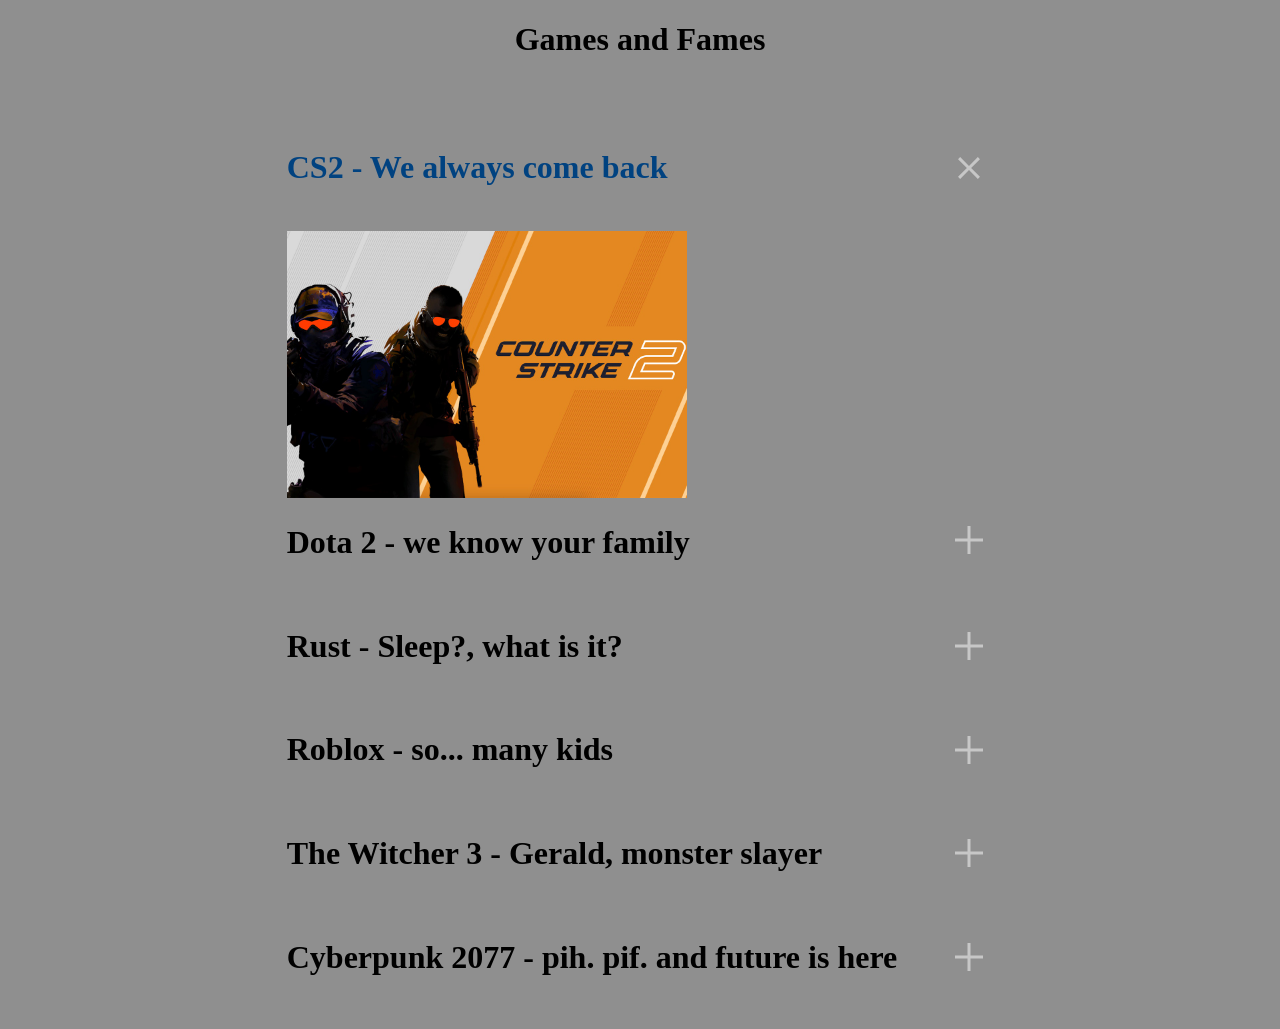
<file: WEB 3-4/index.html>
<!DOCTYPE html>
<html>
<head>
    <title>Just Games, Like Games</title>
    <meta charset='utf-8'>
	<meta name='viewport' content='width=device-width, initial-scale=1.0'>
    <link rel="stylesheet" href="style.css">
    <link rel="stylesheet" href="normalize.css">
</head>
    <body>
        <div class="centering">
            <h1>Games and Fames</h1>
        </div>
        <div class="wrapper">
            <div class="accordion">
                <div class="container">
                    <div class="content">
                        <form>
                            <input type="radio" id="record1" name="options" value="record1" checked>
                            <label for="record1" class="accordion-item">
                                <div class="item_top">
                                    <h1 class="item_title">CS2 - We always come back</h1>
                                    <div class="item_icon">
                                        <img src="img/plus.svg" alt="plus" class="plus-icon"/>
                                    </div>
                                </div>
                                
                                <div class="box">
                                    <div class="item_image">
                                        <img src="img/cs2.jpg" />
                                    </div>
                                </div>
                            </label>
                            
                            <input type="radio" id="option2" name="options" value="option2">
                            <label for="option2" class="accordion-item">
                                <div class="item_top">
                                    <h1 class="item_title">Dota 2 - we know your family</h1>
                                    <div class="item_icon">
                                        <a href=''><img src="img/plus.svg" alt="plus" class="plus-icon"/></a>
                                    </div>
                                </div>
                                
                                <div class="box">
                                    <div class="item_image">
                                        <img src="img/dota2.jpg" />
                                    </div>
                                </div>
                            </label>

                            <input type="radio" id="option3" name="options" value="option3">
                            <label for="option3" class="accordion-item">
                                <div class="item_top">
                                    <h1 class="item_title">Rust - Sleep?, what is it?</h1>
                                    <div class="item_icon">
                                        <img src="img/plus.svg" alt="plus" class="plus-icon"/>
                                    </div>
                                </div>
                                
                                <div class="box">
                                    <div class="item_image">
                                        <img src="img/rust.jpg" />
                                    </div>
                                </div>
                            </label>

                            <input type="radio" id="option4" name="options" value="option4">
                            <label for="option4" class="accordion-item">
                                <div class="item_top">
                                    <h1 class="item_title">Roblox - so... many kids</h1>
                                    <div class="item_icon">
                                        <img src="img/plus.svg" alt="plus" class="plus-icon"/>
                                    </div>
                                </div>
                                
                                <div class="box">
                                    <div class="item_image">
                                        <img src="img/roblox.jpg" />
                                    </div>
                                </div>
                            </label>
                            <input type="radio" id="option5" name="options" value="option5">
                            <label for="option5" class="accordion-item">
                                <div class="item_top">
                                    <h1 class="item_title">The Witcher 3 - Gerald, monster slayer</h1>
                                    <div class="item_icon">
                                        <img src="img/plus.svg" alt="plus" class="plus-icon"/>
                                    </div>
                                </div>
                                
                                <div class="box">
                                    <div class="item_image">
                                        <img src="img/thewitcher3.jpg" />
                                    </div>
                                </div>
                            </label>
                            <input type="radio" id="option6" name="options" value="option6">
                            <label for="option6" class="accordion-item">
                                <div class="item_top">
                                    <h1 class="item_title">Cyberpunk 2077 - pih. pif. and future is here</h1>
                                    <div class="item_icon">
                                        <img src="img/plus.svg" alt="plus" class="plus-icon"/>
                                    </div>
                                </div>
                                
                                <div class="box">
                                    <div class="item_image">
                                        <img src="img/cyberpunk2077.jpg" />
                                    </div>
                                </div>
                            </label>
                    </div>
                </div>
            </div>
        </div>
    </body>
</html>
</file>
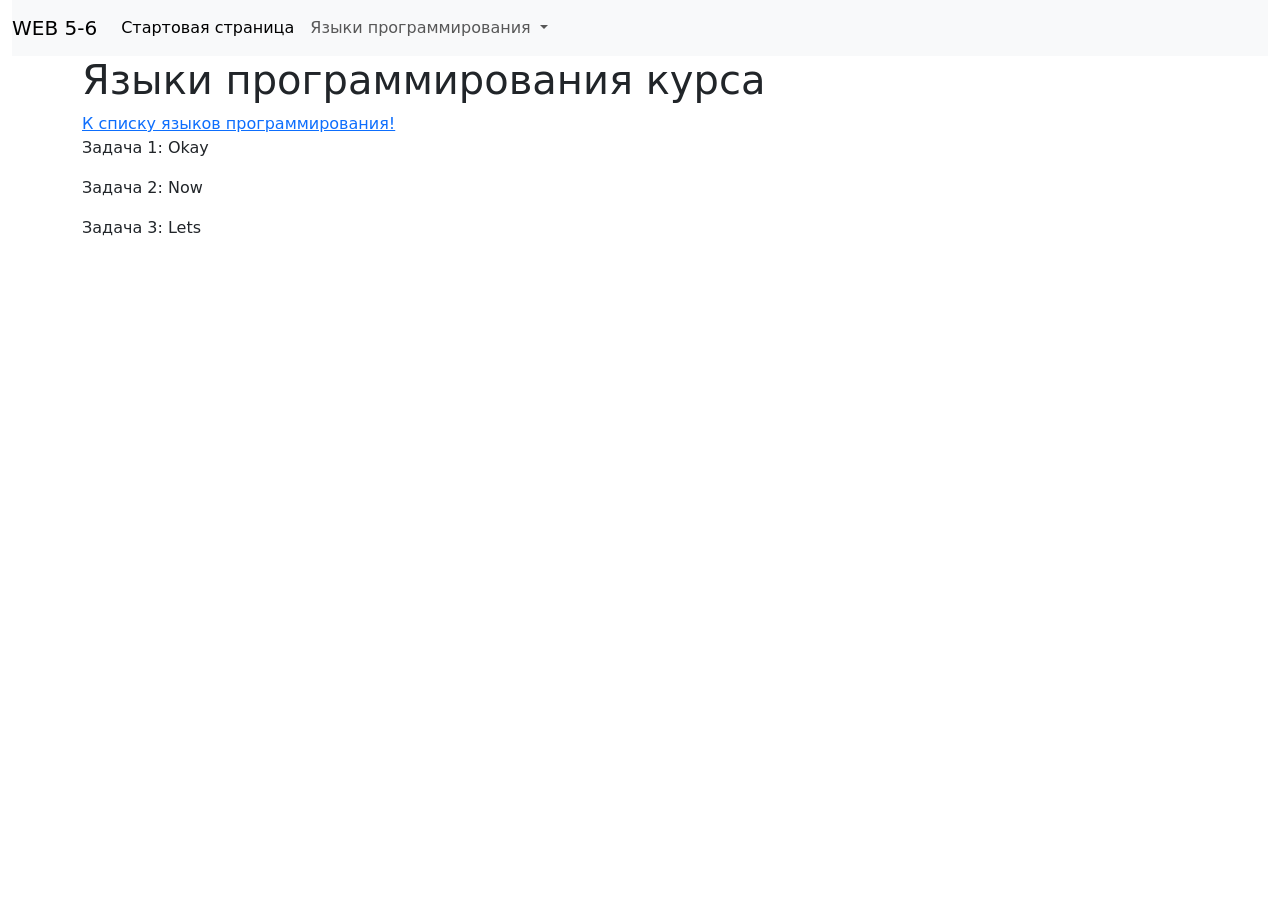
<file: WEB 5-6/index.html>
<!doctype html>
<html lang="ru">
    <head>
        <meta charset="utf-8">
        <meta name="viewport" content="width=device-width, initial-scale=1">
        <title>Лабораторная работа 5-6</title>
        <link href="css/bootstrap.min.css" rel="stylesheet">
    </head>
    <body>
        
            <div class="container-fluid">
            <nav class="navbar navbar-expand-lg bg-body-tertiary">
                <a class="navbar-brand" href="index.html">WEB 5-6</a>
                
                <button class="navbar-toggler" type="button" data-bs-toggle="collapse" data-bs-target="#navbarSupportedContent" aria-controls="navbarSupportedContent" aria-expanded="false" aria-label="Toggle navigation">
                <span class="navbar-toggler-icon"></span>
                </button>
                <div class="collapse navbar-collapse" id="navbarSupportedContent">
                <ul class="navbar-nav me-auto mb-2 mb-lg-0">
                    <li class="nav-item">
                    <a class="nav-link active" aria-current="page" href="index.html">Стартовая страница</a>
                    </li>

                    <li class="nav-item dropdown">
                    <a class="nav-link dropdown-toggle" href="languages.html" role="button" data-bs-toggle="dropdown" aria-expanded="false">
                        Языки программирования
                    </a>
                    <ul class="dropdown-menu">
                        <li><a class="dropdown-item" href="langs/html-lang.html">HTML</a></li>

                        <li><hr class="dropdown-divider"></li>

                        <li><a class="dropdown-item" href="langs/css-lang.html">CSS</a></li>

                        <li><hr class="dropdown-divider"></li>
                        
                        <li><a class="dropdown-item" href="langs/kotlin-lang.html">Kotlin</a></li>
                    </ul>
                    </li>
                </ul>
                </div>
            </div>
        </nav>
        </div> 

        <div class="container">
            <h1>Языки программирования курса</h1>
            
            <a href="languages.html">К списку языков программирования!</a>
            <p>Задача 1: Okay</p>

            <p>Задача 2: Now</p>

            <p>Задача 3: Lets</p>

        <script src="js/bootstrap.bundle.min.js"></script>
    </body>
</html>
</file>
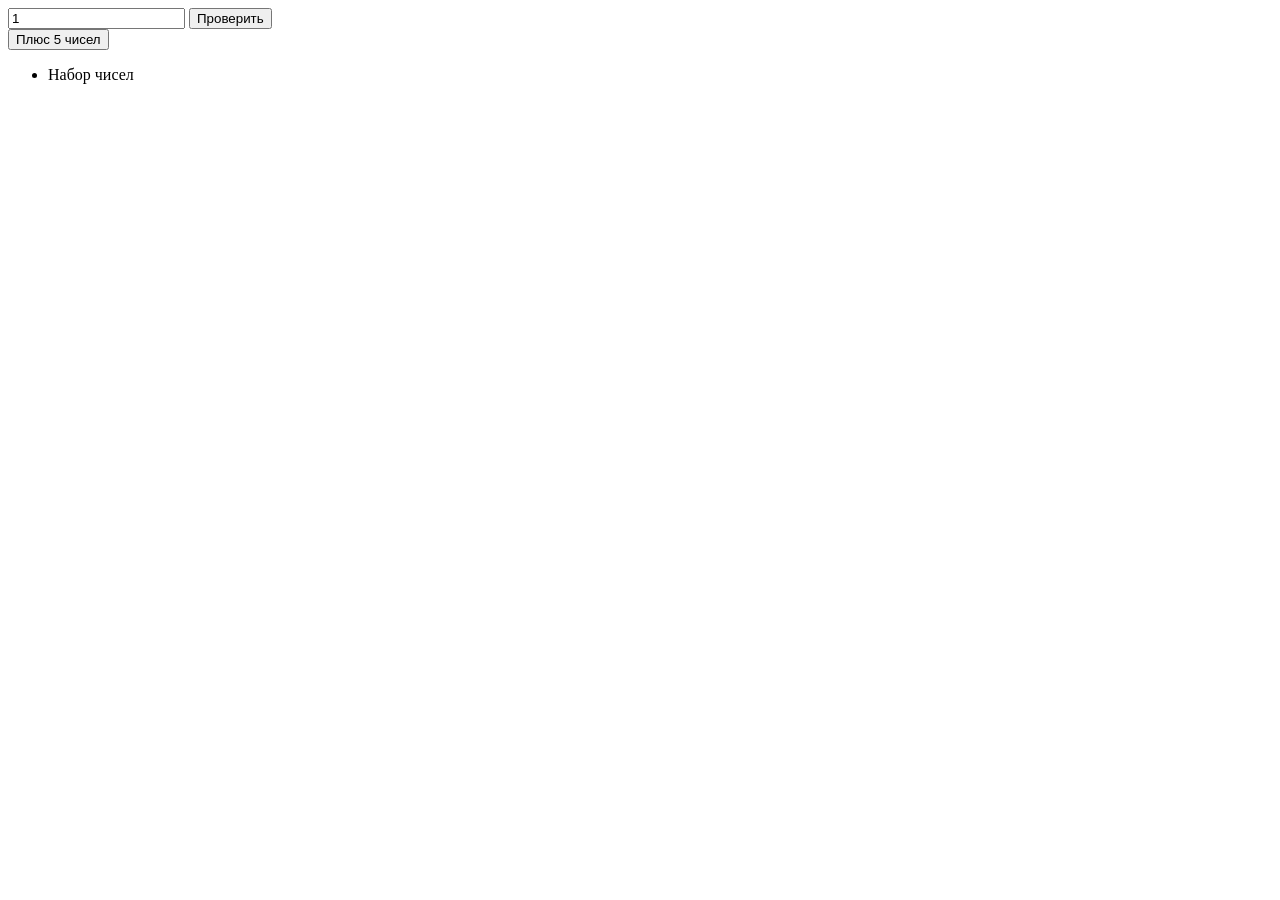
<file: Web 8/index.html>
<!DOCTYPE html>
<html lang="en">
<head>
    <meta charset="UTF-8">
    <meta name="viewport" content="width=device-width, initial-scale=1.0">
    <title>Lab 1</title>
</head>
<body>
    <!-- Ваш код будет здесь -->
     <form>
        <input type="number" id="userInput" value="1">
        <input type="button" value="Проверить" onclick="Even('userInput')">
     </form>

     <button onclick="generate_list('user_list', 5)">Плюс 5 чисел</button>
     <ul id="user_list">
        <li>Набор чисел</li>
     </ul>
    <script src="script.js"></script>
</body>
</html>
</file>
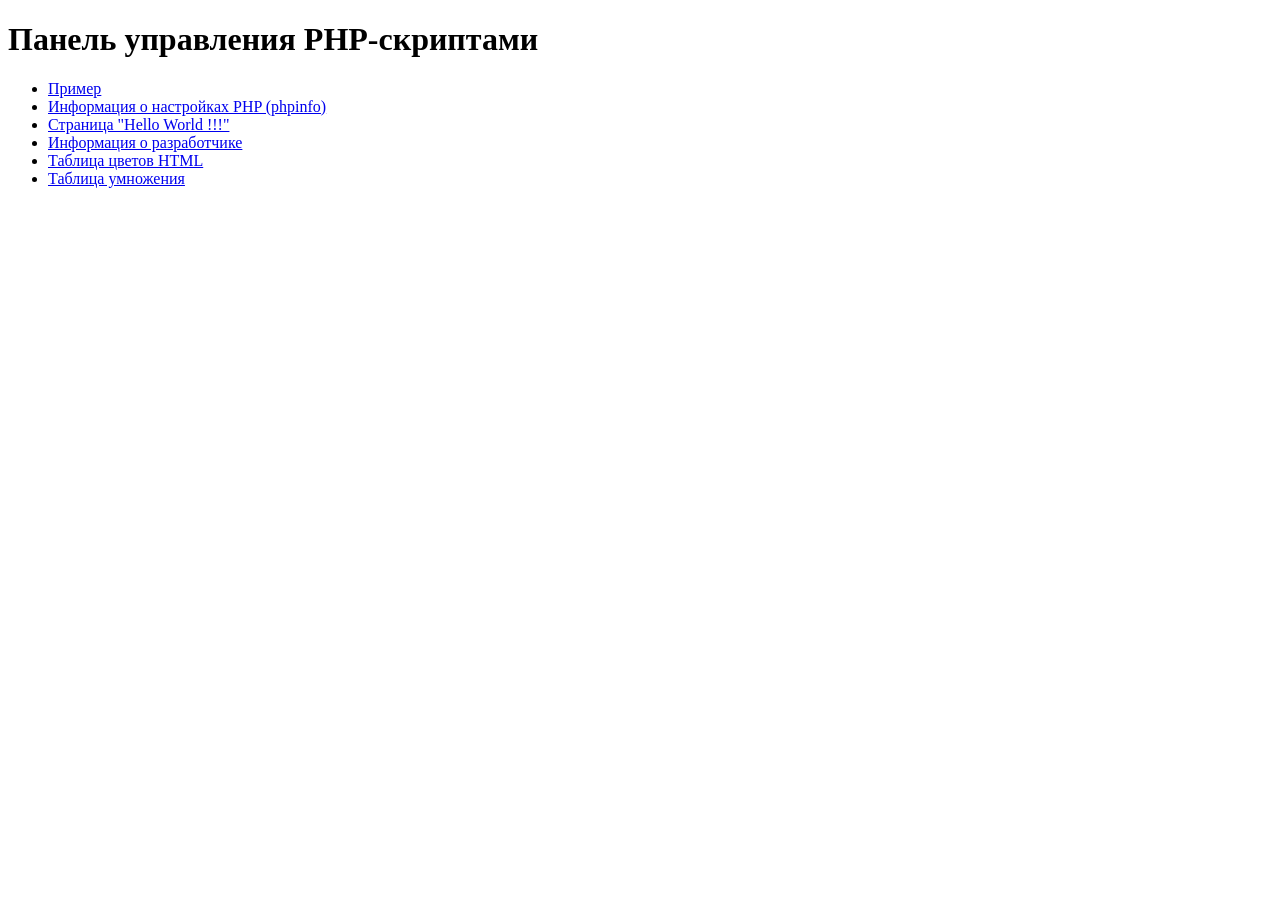
<file: WEB 9-10/php/index.html>
<!DOCTYPE html>
<html lang="ru">
<head>
    <meta charset="UTF-8">
    <meta name="viewport" content="width=device-width, initial-scale=1.0">
    <title>Лабораторная работа №9-10</title>
</head>
<body>
<h1>Панель управления PHP-скриптами</h1>
<ul>
    <li><a href="example.php">Пример</a></li>
    <li><a href="phpinfo.php">Информация о настройках PHP (phpinfo)</a></li>
    <li><a href="hello.php">Страница "Hello World !!!"</a></li>
    <li><a href="author.php">Информация о разработчике</a></li>
    <li><a href="colors.php">Таблица цветов HTML</a></li>
    <li><a href="table.php">Таблица умножения</a></li>
</ul>
</body>
</html>
</file>
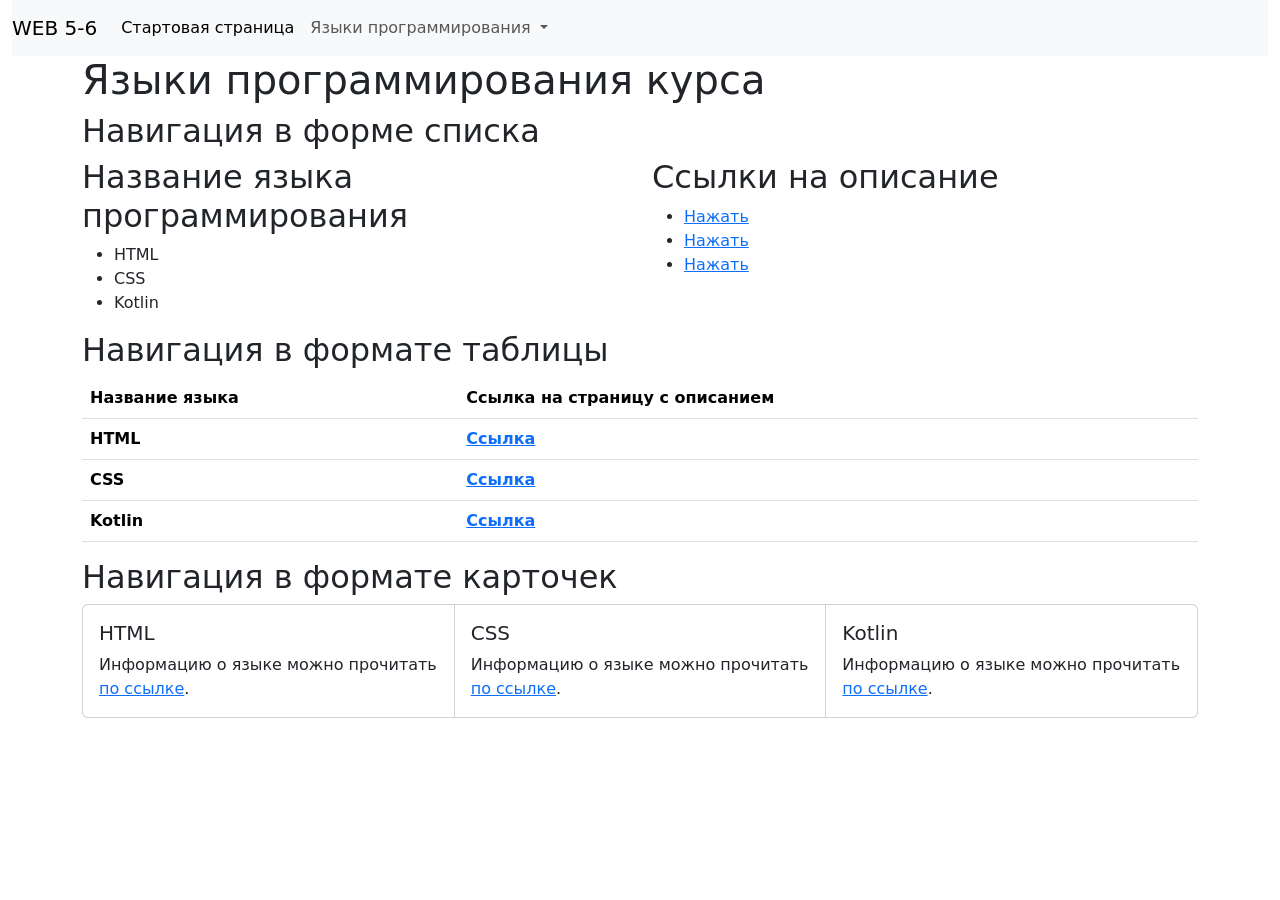
<file: WEB 5-6/languages.html>
<!doctype html>
<html lang="ru">
    <head>
        <meta charset="utf-8">
        <meta name="viewport" content="width=device-width, initial-scale=1">
        <title>Лабораторная работа 5-6</title>
        <link href="css/bootstrap.min.css" rel="stylesheet">
    </head>
    <body>
        
            <div class="container-fluid">
            <nav class="navbar navbar-expand-lg bg-body-tertiary">
                <a class="navbar-brand" href="index.html">WEB 5-6</a>
                
                <button class="navbar-toggler" type="button" data-bs-toggle="collapse" data-bs-target="#navbarSupportedContent" aria-controls="navbarSupportedContent" aria-expanded="false" aria-label="Toggle navigation">
                <span class="navbar-toggler-icon"></span>
                </button>
                <div class="collapse navbar-collapse" id="navbarSupportedContent">
                <ul class="navbar-nav me-auto mb-2 mb-lg-0">
                    <li class="nav-item">
                    <a class="nav-link active" aria-current="page" href="index.html">Стартовая страница</a>
                    </li>

                    <li class="nav-item dropdown">
                    <a class="nav-link dropdown-toggle" href="languages.html" role="button" data-bs-toggle="dropdown" aria-expanded="false">
                        Языки программирования
                    </a>
                    <ul class="dropdown-menu">
                        <li><a class="dropdown-item" href="langs/html-lang.html">HTML</a></li>

                        <li><hr class="dropdown-divider"></li>

                        <li><a class="dropdown-item" href="langs/css-lang.html">CSS</a></li>

                        <li><hr class="dropdown-divider"></li>
                        
                        <li><a class="dropdown-item" href="langs/kotlin-lang.html">Kotlin</a></li>
                    </ul>
                    </li>
                </ul>
                </div>
            </div>
        </nav>
        </div> 

        <div class="container">
            <h1>Языки программирования курса</h1>
                <h2>Навигация в форме списка</h2>

                <div class="row">
                    <div class="col">
                        <h2>Название языка программирования</h2>
                        <ul>
                            <li>HTML</li>
                            <li>CSS</li>
                            <li>Kotlin</li>
                        </ul>
                    </div>
                    <div class="col">
                        <h2>Ссылки на описание</h2>
                        <ul>
                            <li><a href='langs/html-lang.html'>Нажать</a></li>
                            <li><a href='langs/css-lang.html'>Нажать</a></li>
                            <li><a href='langs/kotlin-lang.html'>Нажать</a></li>
                        </ul>
                    </div>
                </div>

                <h2>Навигация в формате таблицы</h2>
                <table class="table">
                    <thread>
                        <tr>
                            <th scope="col">Название языка</th>
                            <th scope="col">Ссылка на страницу с описанием</th>
                        </tr>
                    </thread>
                    <tbody>
                        <tr>
                            <th>HTML</th>
                            <th>
                                <a href="./langs/html-lang.html">Ссылка</a>
                            </th>
                        </tr>
                    </tbody>
                    <tbody>
                        <tr>
                            <th>CSS</th>
                            <th>
                                <a href="./langs/css-lang.html">Ссылка</a>
                            </th>
                        </tr>
                    </tbody>
                    <tbody>
                        <tr>
                            <th>Kotlin</th>
                            <th>
                                <a href="./langs/kotlin-lang.html">Ссылка</a>
                            </th>
                        </tr>
                    </tbody>
                </table>
            <h2>Навигация в формате карточек</h2>
            <div class="card-group">
                <div class="card">

                    <div class="card-body">
                        <h5 class="card-title">HTML</h5>
                        <p class="card-text">Информацию о языке можно прочитать <a href=langs/html-lang.html>по ссылке</a>.</p>
                    </div>
                </div>

                <div class="card">
                    <div class="card-body">
                        <h5 class="card-title">CSS</h5>
                        <p class="card-text">Информацию о языке можно прочитать <a href=langs/css-lang.html>по ссылке</a>.</p>
                    </div>
                </div>
                <div class="card">
                    <div class="card-body">
                        <h5 class="card-title">Kotlin</h5>
                        <p class="card-text">Информацию о языке можно прочитать <a href=langs/kotlin-lang.html>по ссылке</a>.</p>
                    </div>
                </div>
            </div>
        </div>
        <script src="js/bootstrap.bundle.min.js"></script>
    </body>
</html>
</file>
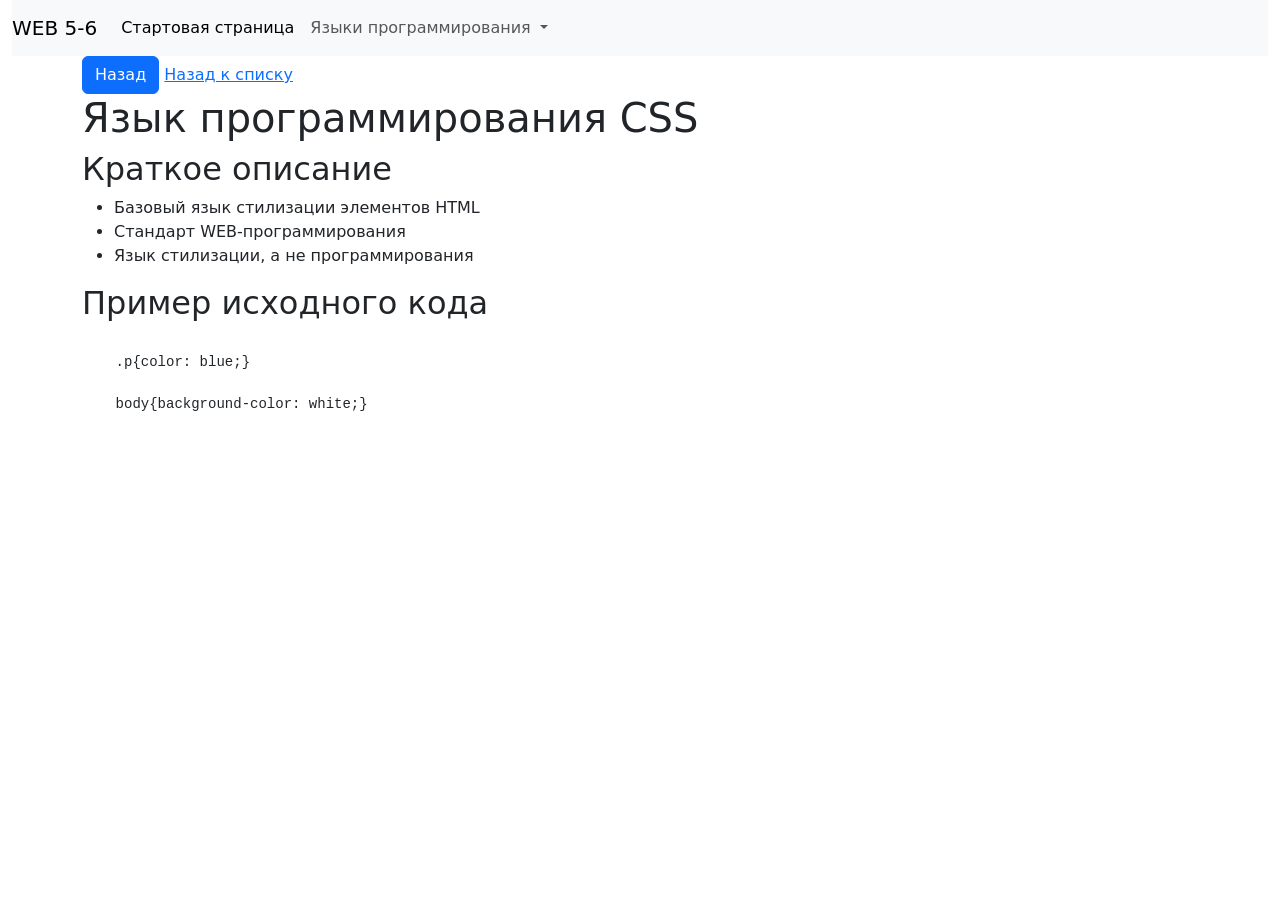
<file: WEB 5-6/langs/css-lang.html>
<!doctype html>
<html lang="ru">
    <head>
        <meta charset="utf-8">
        <meta name="viewport" content="width=device-width, initial-scale=1">
        <title>Лабораторная работа 5-6</title>
        <link href="../css/bootstrap.min.css" rel="stylesheet">
    </head>
    <body>
         <div class="container-fluid">
            <nav class="navbar navbar-expand-lg bg-body-tertiary">
                <a class="navbar-brand" href="../index.html">WEB 5-6</a>
                
                <button class="navbar-toggler" type="button" data-bs-toggle="collapse" data-bs-target="#navbarSupportedContent" aria-controls="navbarSupportedContent" aria-expanded="false" aria-label="Toggle navigation">
                <span class="navbar-toggler-icon"></span>
                </button>
                <div class="collapse navbar-collapse" id="navbarSupportedContent">
                <ul class="navbar-nav me-auto mb-2 mb-lg-0">
                    <li class="nav-item">
                        <a class="nav-link active" aria-current="page" href="../index.html">Стартовая страница</a>
                    </li>


                    <li class="nav-item dropdown">
                    <a class="nav-link dropdown-toggle" href="../languages.html" role="button" data-bs-toggle="dropdown" aria-expanded="false">
                        Языки программирования
                    </a>
                    <ul class="dropdown-menu">
                        <li><a class="dropdown-item" href="html-lang.html">HTML</a></li>

                        <li><hr class="dropdown-divider"></li>

                        <li><a class="dropdown-item" href="css-lang.html">CSS</a></li>

                        <li><hr class="dropdown-divider"></li>
                        
                        <li><a class="dropdown-item" href="kotlin-lang.html">Kotlin</a></li>
                    </ul>
                    </li>
                </ul>
                </div>
            </div>
        </nav>
        </div> 

        <div class="container">
            <a class="btn btn-primary" href="../index.html" role="button">Назад</a>
            <a href="../languages.html">Назад к списку</a>

            <h1>Язык программирования CSS</h1>

            <h2>Краткое описание</h2>
            <ul>
                <li>Базовый язык стилизации элементов HTML</li>
                <li>Стандарт WEB-программирования</li>
                <li>Язык стилизации, а не программирования</li>
            </ul>

            <h2>Пример исходного кода</h2>
            <pre>
                <code>
    .p{color: blue;}

    body{background-color: white;}

                </code>
            </pre>
        </div>
        <script src="../js/bootstrap.bundle.min.js"></script>
    </body>
</html>
</file>
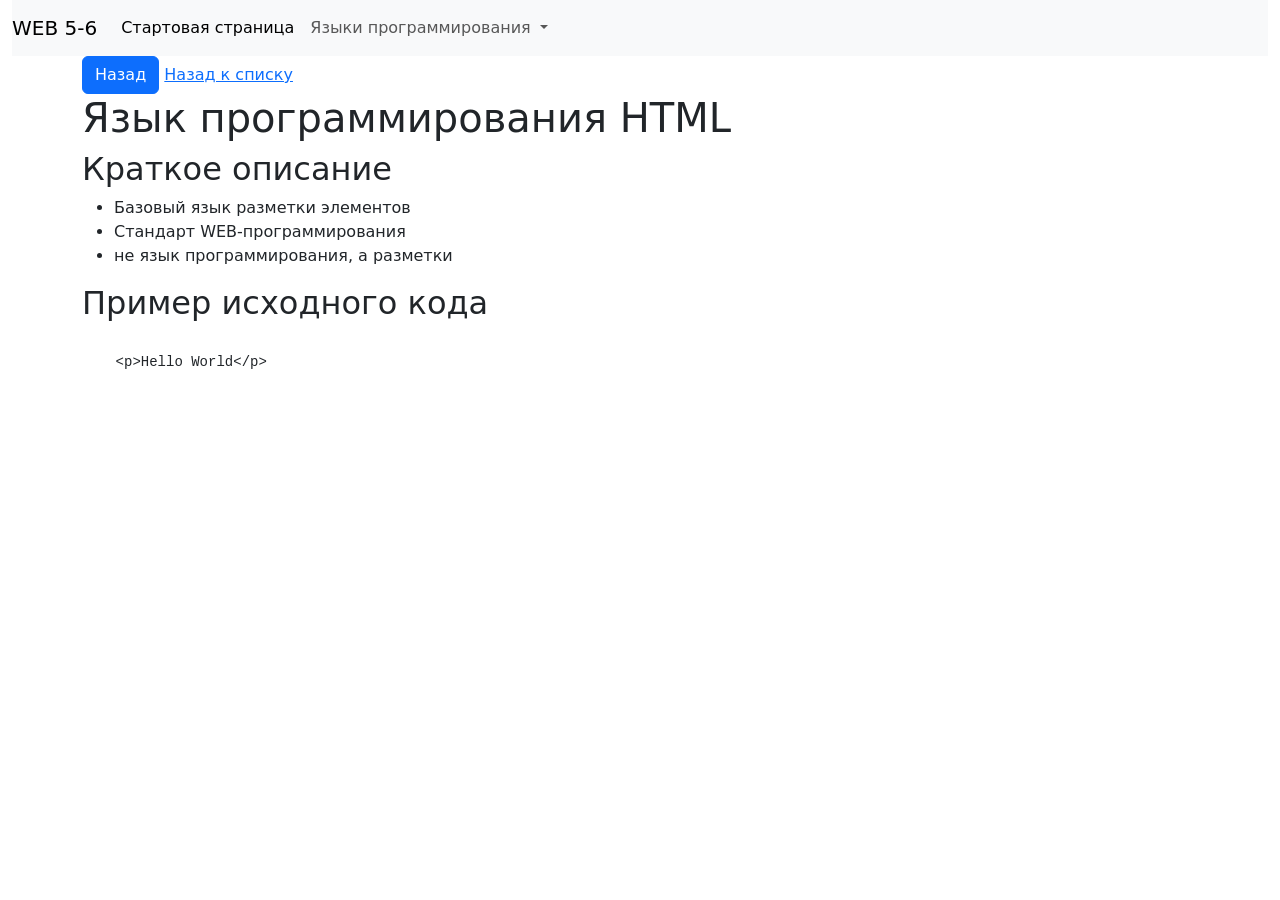
<file: WEB 5-6/langs/html-lang.html>
<!doctype html>
<html lang="ru">
    <head>
        <meta charset="utf-8">
        <meta name="viewport" content="width=device-width, initial-scale=1">
        <title>Лабораторная работа 5-6</title>
        <link href="../css/bootstrap.min.css" rel="stylesheet">
    </head>
    <body>
         <div class="container-fluid">
            <nav class="navbar navbar-expand-lg bg-body-tertiary">
                <a class="navbar-brand" href="../index.html">WEB 5-6</a>
                
                <button class="navbar-toggler" type="button" data-bs-toggle="collapse" data-bs-target="#navbarSupportedContent" aria-controls="navbarSupportedContent" aria-expanded="false" aria-label="Toggle navigation">
                <span class="navbar-toggler-icon"></span>
                </button>
                <div class="collapse navbar-collapse" id="navbarSupportedContent">
                <ul class="navbar-nav me-auto mb-2 mb-lg-0">
                    <li class="nav-item">
                        <a class="nav-link active" aria-current="page" href="../index.html">Стартовая страница</a>
                    </li>


                    <li class="nav-item dropdown">
                    <a class="nav-link dropdown-toggle" href="../languages.html" role="button" data-bs-toggle="dropdown" aria-expanded="false">
                        Языки программирования
                    </a>
                    <ul class="dropdown-menu">
                        <li><a class="dropdown-item" href="html-lang.html">HTML</a></li>

                        <li><hr class="dropdown-divider"></li>

                        <li><a class="dropdown-item" href="css-lang.html">CSS</a></li>

                        <li><hr class="dropdown-divider"></li>
                        
                        <li><a class="dropdown-item" href="kotlin-lang.html">Kotlin</a></li>
                    </ul>
                    </li>
                </ul>
                </div>
            </div>
        </nav>
        </div> 

        <div class="container">
            <a class="btn btn-primary" href="../index.html" role="button">Назад</a>
            <a href="../languages.html">Назад к списку</a>

            <h1>Язык программирования HTML</h1>

            <h2>Краткое описание</h2>
            <ul>
                <li>Базовый язык разметки элементов</li>
                <li>Стандарт WEB-программирования</li>
                <li>не язык программирования, а разметки</li>
            </ul>

            <h2>Пример исходного кода</h2>
            <pre>
                <code>
    &lt;p&gt;Hello World&lt;/p&gt;
                </code>
            </pre>
        </div>
        <script src="../js/bootstrap.bundle.min.js"></script>
    </body>
</html>
</file>
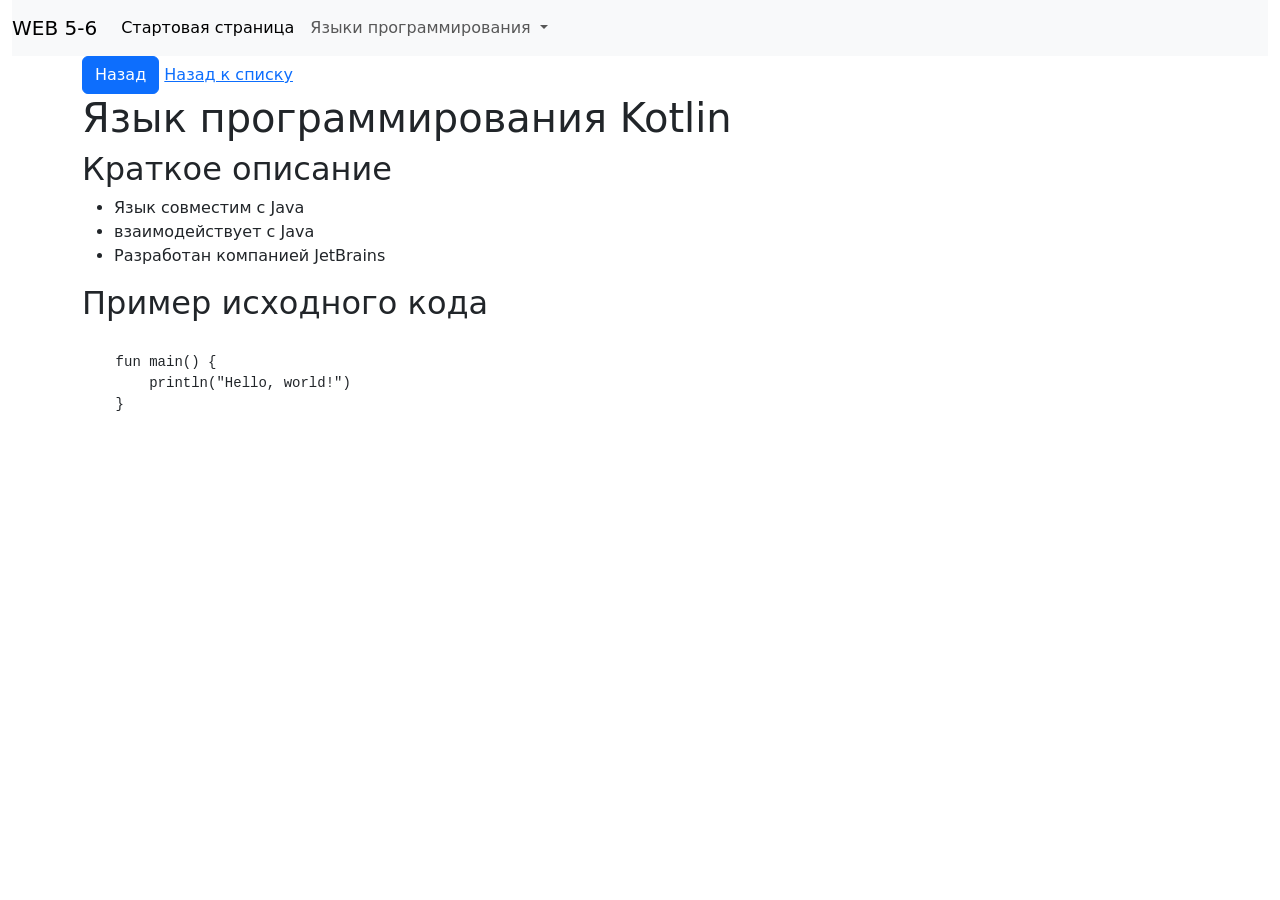
<file: WEB 5-6/langs/kotlin-lang.html>
<!doctype html>
<html lang="ru">
    <head>
        <meta charset="utf-8">
        <meta name="viewport" content="width=device-width, initial-scale=1">
        <title>Лабораторная работа 5-6</title>
        <link href="../css/bootstrap.min.css" rel="stylesheet">
    </head>
    <body>
            <div class="container-fluid">
            <nav class="navbar navbar-expand-lg bg-body-tertiary">
                <a class="navbar-brand" href="../index.html">WEB 5-6</a>
                
                <button class="navbar-toggler" type="button" data-bs-toggle="collapse" data-bs-target="#navbarSupportedContent" aria-controls="navbarSupportedContent" aria-expanded="false" aria-label="Toggle navigation">
                <span class="navbar-toggler-icon"></span>
                </button>
                <div class="collapse navbar-collapse" id="navbarSupportedContent">
                <ul class="navbar-nav me-auto mb-2 mb-lg-0">
                    <li class="nav-item">
                        <a class="nav-link active" aria-current="page" href="../index.html">Стартовая страница</a>
                    </li>


                    <li class="nav-item dropdown">
                    <a class="nav-link dropdown-toggle" href="../languages.html" role="button" data-bs-toggle="dropdown" aria-expanded="false">
                        Языки программирования
                    </a>
                    <ul class="dropdown-menu">
                        <li><a class="dropdown-item" href="html-lang.html">HTML</a></li>

                        <li><hr class="dropdown-divider"></li>

                        <li><a class="dropdown-item" href="css-lang.html">CSS</a></li>

                        <li><hr class="dropdown-divider"></li>
                        
                        <li><a class="dropdown-item" href="kotlin-lang.html">Kotlin</a></li>
                    </ul>
                    </li>
                </ul>
                </div>
            </div>
        </nav>
        </div> 

        <div class="container">
            <a class="btn btn-primary" href="../index.html" role="button">Назад</a>
            <a href="../languages.html">Назад к списку</a>

            <h1>Язык программирования Kotlin</h1>

            <h2>Краткое описание</h2>
            <ul>
                <li>Язык совместим с  Java</li>
                <li>взаимодействует с Java</li>
                <li>Разработан компанией JetBrains</li>
            </ul>

            <h2>Пример исходного кода</h2>
            <pre>
                <code>
    fun main() {
        println("Hello, world!")
    }
                </code>
            </pre>
        </div>
        <script src="../js/bootstrap.bundle.min.js"></script>
    </body>
</html>
</file>
<file: WEB 3-4/style.css>
*{
	scroll-behavior: smooth;
}

html{
    background-color: #8f8f8f;
}

img{
    max-width: 400px;
    max-height: 400px;
    /* размер фоток */
}

.centering{
    text-align: center;
}

.wrapper{
    display: flex;
    justify-content: center;
}

.container{
    display: flex;
    flex-direction: column;
    padding-top: 3rem;
}

.accordion-item{
    cursor: pointer;
}

.item_top{
    display: flex;
    justify-content: space-between;
    column-gap: 3rem; /*одинаковое расстояние между право/лево*/
    margin-bottom: 1.5rem;
}

.item_icon{
    display: flex;
    align-self: center;
    align-items: center;
}

.plus-icon{
    transition: transform 0.6s ease; /*параметр transition, плавно изменяет прозрачность и появление изображения*/
}
/* я поставил на параметры на 0.6 секунды*/ 
.box {
    /* Изначально скрываем элемент через  прозрачность и высоту = 0*/
    opacity: 0;
    max-height: 0;
    overflow: hidden;
    transition: opacity 1s ease, max-height 1s ease;
    grid-template-rows: 0fr;
}
.accordion-item:hover .box {
    opacity: 1;
    max-height: 300px;
    margin-top: 1rem;
}
input[type="radio"]:checked + .accordion-item .box {
    opacity: 1;
    max-height: 300px;
    margin-top: 1rem;
}
input{
    display: none;
}

.accordion-item:hover .box {
    /*  тег important для перезаписи более приоритетного параметра display:none */
    display: block !important; 
    transition: transform 1s ease;  
}

/* Косметика и анимации */
.accordion-item:hover{
    color:rgb(7, 116, 150);
}
input[type="radio"]:checked + label {
    color: rgb(0, 66, 128);
}
.accordion-item .plus-icon:hover {
    transform: rotate(45deg);
}
input[type="radio"]:checked + .accordion-item .plus-icon {
    transform: rotate(45deg);
}
</file>
